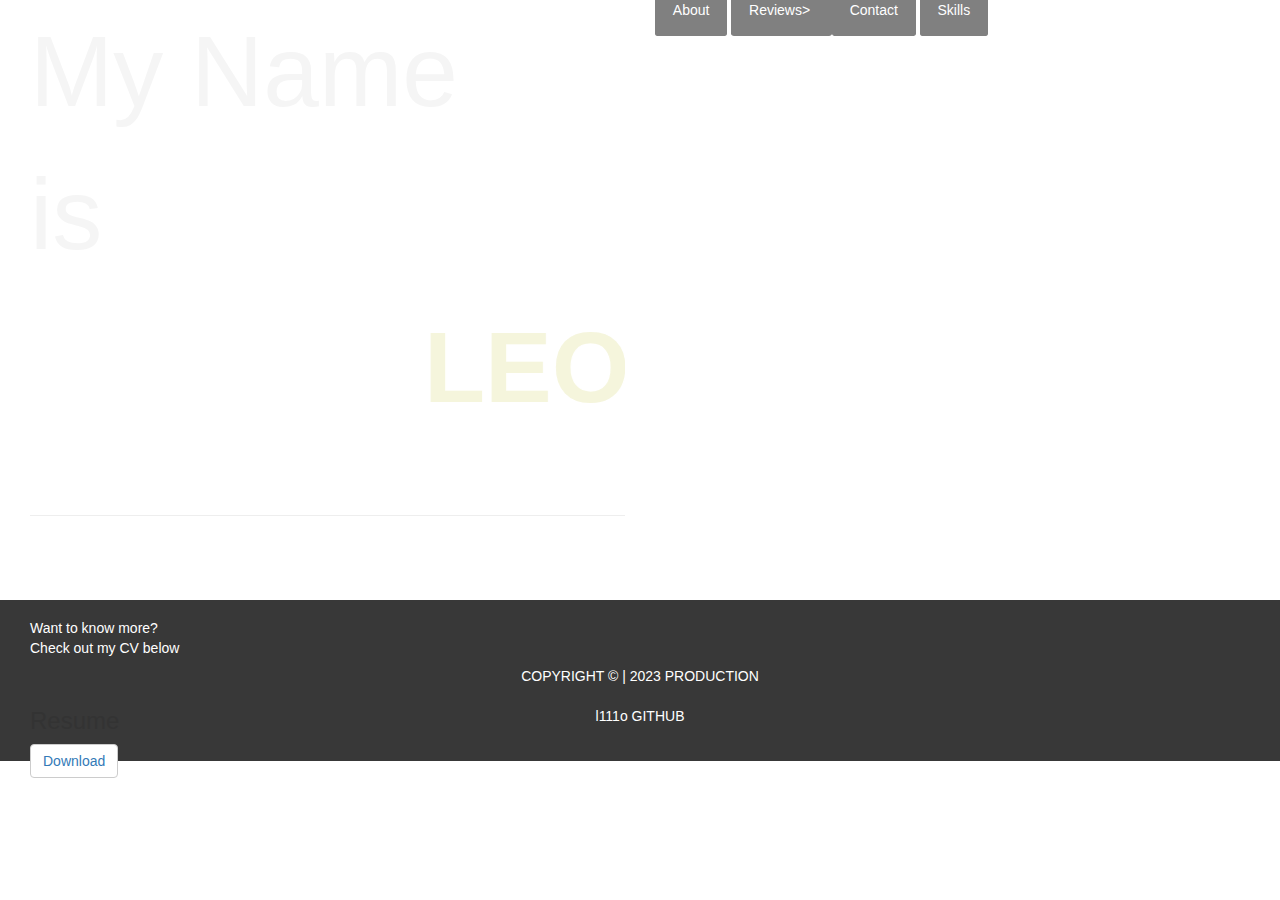
<file: index.html>
<!DOCTYPE html>
<html lang="en">
<head>
    <meta charset="UTF-8">
    <meta name="viewport" content="width=device-width, initial-scale=1.0">
    <title>My Portfolio</title>
    <link rel="stylesheet" href="style.css">
    <!-- Latest compiled and minified CSS -->
<link rel="stylesheet" href="https://maxcdn.bootstrapcdn.com/bootstrap/3.4.1/css/bootstrap.min.css">

<!-- jQuery library -->
<script src="https://ajax.googleapis.com/ajax/libs/jquery/3.7.1/jquery.min.js"></script>

<!-- Latest compiled JavaScript -->
<script src="https://maxcdn.bootstrapcdn.com/bootstrap/3.4.1/js/bootstrap.min.js"></script>
</head>
<body>
    <header id="header">
        <div class="container-fluid" id="cf-1">
            <div class="container" id="c-2">
                <p id="p">
                    My Name <br> is <div class="LEON"><marquee behavior="slide" scrollamount="25"><strong>LEON</strong></marquee></div>
                    <br>
                </p>
                <hr>
                <p id="p2">
                    Web Designer
                </p>
                <p id="p4">
                    Want to know more?
                    <br>
                    Check out my CV below
                </p>
                <br>
                <p id="p3">
                    <h3>Resume</h3>
                    <button class="btn btn-default"><a href="CV.png" download="CV">Download</a></button>
                </p>
            </div>
            <div class="container" id="c-1">
                <nav id="nav">
                    <a href="about.html" id="nav-link">About</a>
                    <a href="about.html" id="nav-link">Reviews>
                    <a href="about.html" id="nav-link">Contact</a>
                    <a href="about.html" id="nav-link">Skills</a>
                </nav>
            </div>
        </div>
    </header>
    <footer id="footer">
        <p id="p5">
            <br>
            <br>
           COPYRIGHT &copy; | 2023 PRODUCTION
           <br>
           <br>
           l111o GITHUB
        </p>
    </footer>
</body>
</html>
</file>
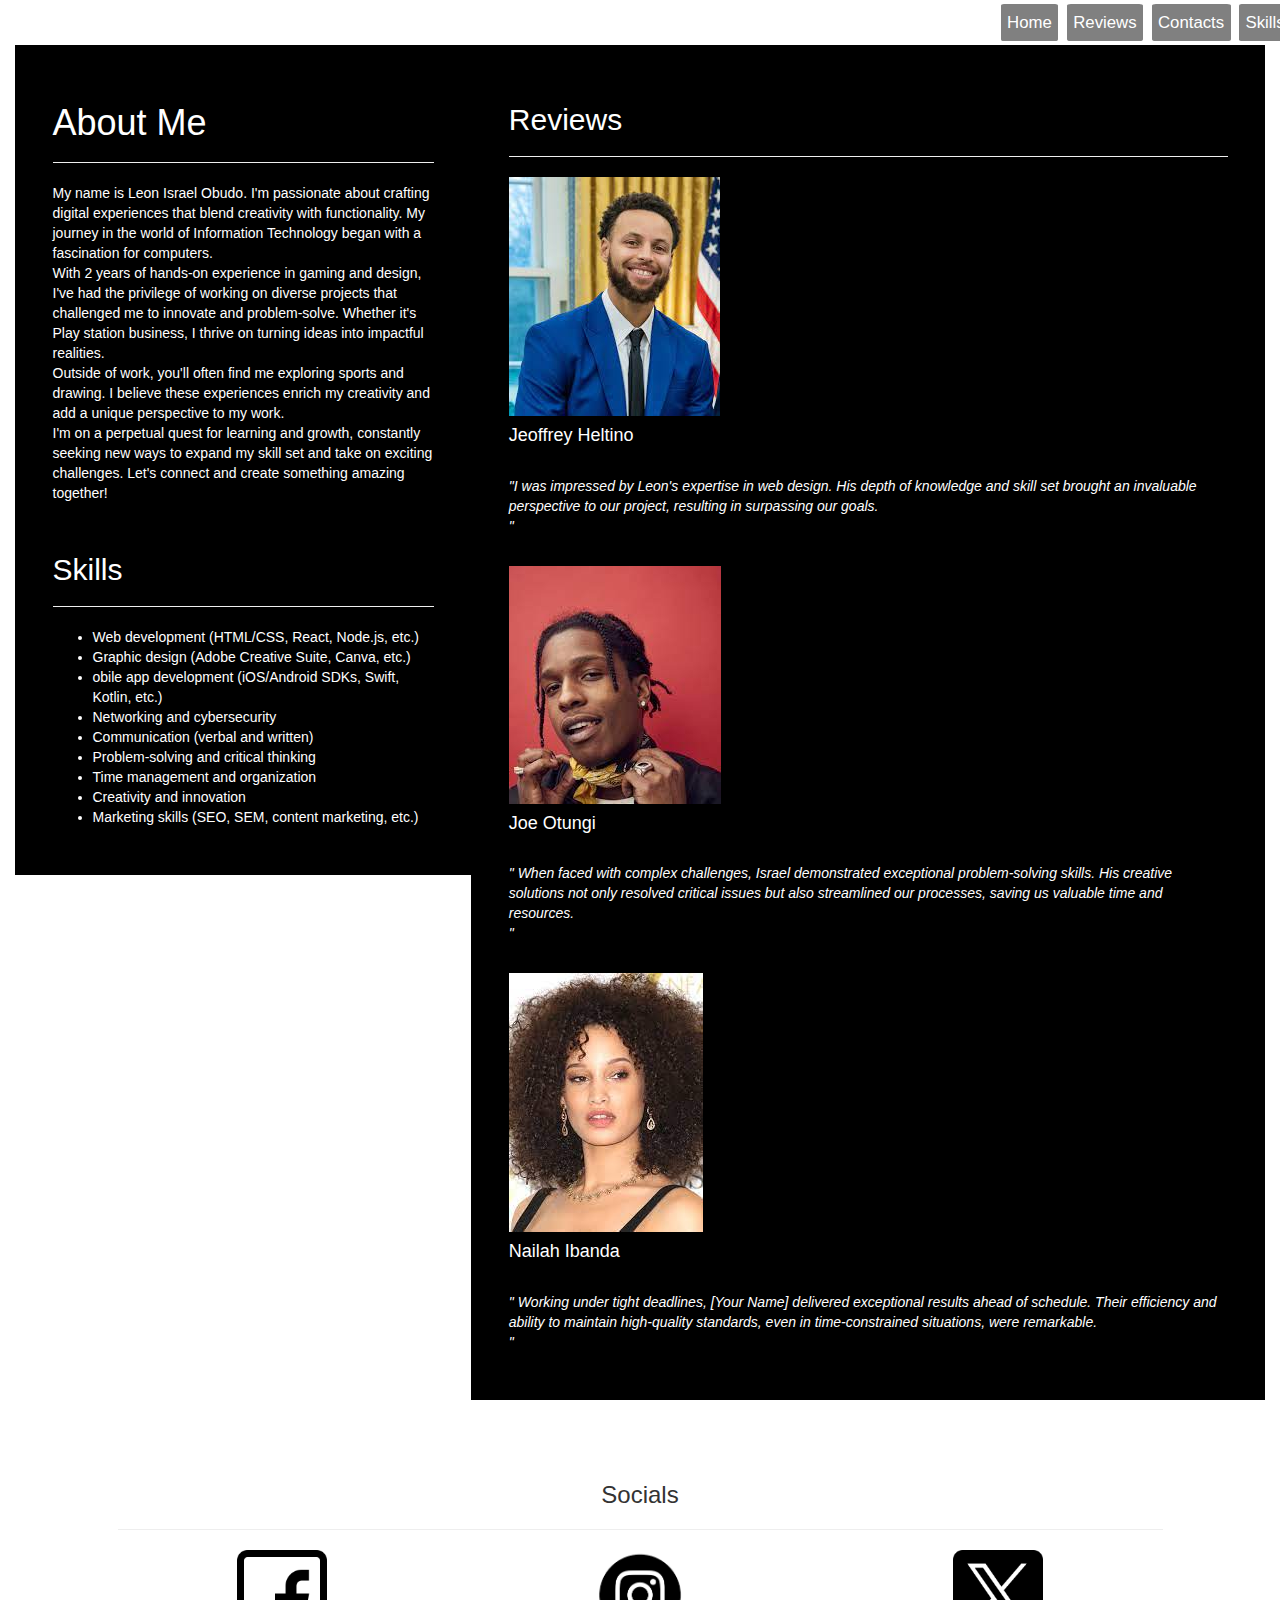
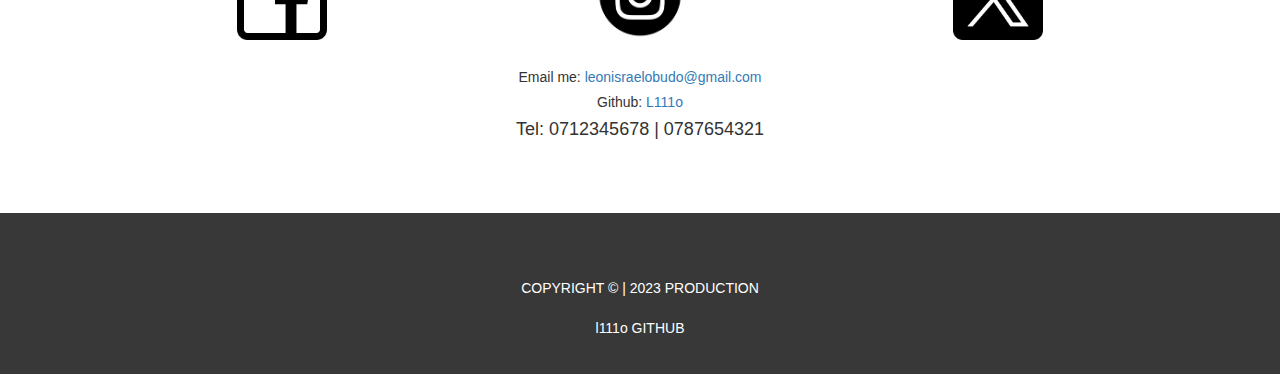
<file: about.html>
<!DOCTYPE html>
<html lang="en">
<head>
    <meta charset="UTF-8">
    <meta name="viewport" content="width=device-width, initial-scale=1.0">
    <title>About Me</title>
    <link rel="stylesheet" href="about.css">
    <!-- Latest compiled and minified CSS -->
<link rel="stylesheet" href="https://maxcdn.bootstrapcdn.com/bootstrap/3.4.1/css/bootstrap.min.css">

<!-- jQuery library -->
<script src="https://ajax.googleapis.com/ajax/libs/jquery/3.7.1/jquery.min.js"></script>

<!-- Latest compiled JavaScript -->
<script src="https://maxcdn.bootstrapcdn.com/bootstrap/3.4.1/js/bootstrap.min.js"></script>
</head>
<body>
    <div class="container-fluid" id="cf-1">
        <div class="container" id="c-1">
            <nav id="nav">
                <a href="index.html" id="nav-link">Home</a>
                <a href="#c-3" id="nav-link">Reviews</a>
                <a href="#c-4" id="nav-link">Contacts</a>
                <a href="#c-2" id="nav-link">Skills</a>
            </nav>
        </div>
    </div>
    <div class="container-fluid" id="cf-2">
        <div class="container" id="c-2">
            <h1>About Me</h1>
            <hr>
            <p>
                My name is Leon Israel Obudo. I'm passionate about crafting digital experiences that blend creativity with functionality. My journey in the world of Information Technology began with a fascination for computers.<br>

With 2 years of hands-on experience in gaming and design, I've had the privilege of working on diverse projects that challenged me to innovate and problem-solve. Whether it's Play station business, I thrive on turning ideas into impactful realities.
<br>
Outside of work, you'll often find me exploring sports and drawing. I believe these experiences enrich my creativity and add a unique perspective to my work.<br>

I'm on a perpetual quest for learning and growth, constantly seeking new ways to expand my skill set and take on exciting challenges. Let's connect and create something amazing together! <br>
            </p>
            <br>
            <h2>Skills</h2>
            <hr>
            <ul>
                <li>Web development (HTML/CSS, React, Node.js, etc.)</li>
                <li>Graphic design (Adobe Creative Suite, Canva, etc.)</li>
                <li>obile app development (iOS/Android SDKs, Swift, Kotlin, etc.)</li>
                <li>Networking and cybersecurity</li>
                <li>Communication (verbal and written)</li>
                <li>Problem-solving and critical thinking</li>
                <li>Time management and organization</li>
                <li>Creativity and innovation</li>
                <li>Marketing skills (SEO, SEM, content marketing, etc.)</li>
            </ul>
        </div>
        <div class="contaier" id="c-3">
            <h2>Reviews</h2>
            <hr>
            <div class="column">
                <p>
                    <img src="curry.jpeg" alt="image1">
                    <br>
                    <h4>Jeoffrey Heltino</h4>
                    <br>
                    <em>"I was impressed by Leon's expertise in web design. His depth of knowledge and skill set brought an invaluable perspective to our project, resulting in surpassing our goals.
                        <br> "</em>
                </p>
                <br>
                <p>
                    <img src="download.jpeg" alt="image1">
                    <br>
                    <h4>Joe Otungi</h4>
                    <br>
                    <em>" When faced with complex challenges, Israel demonstrated exceptional problem-solving skills. His creative solutions not only resolved critical issues but also streamlined our processes, saving us valuable time and resources.<br> "</em>
                </p>
                <br>
                <p>
                    <img src="elarica.jpeg" alt="image1">
                    <br>
                    <h4>Nailah Ibanda</h4>
                    <br>
                    <em>" Working under tight deadlines, [Your Name] delivered exceptional results ahead of schedule. Their efficiency and ability to maintain high-quality standards, even in time-constrained situations, were remarkable. <br> "</em>
                </p>
            </div>
        </div>
    </div>
    <div class="container-fluid" id="cf-3">
        <div class="container" id="c-4">
            <h3>Socials</h3>
            <hr>
            <div class="row">
                <div class="col-md-4">
                    <a href="https://web.facebook.com/profile.php?id=100010821731201"><img id="img" src="Assets/facebook.png" alt="facebook"></a>
                </div>
                <div class="col-md-4">
                    <a href="https://www.instagram.com/__leon._/"><img src="Assets/instagram.png" id="img" alt="instagram"></a>
                </div>
                <div class="col-md-4">
                    <a href="https://twitter.com/LeonObudo"><img src="Assets/twitter.png" id="img" alt="twitter"> </a>
                </div>
            </div>
            <br>
            
            <div>
                <h5>Email me: <a href="mailto:leonisraelobudo@gmail.com">leonisraelobudo@gmail.com</a></h5>
                
                <h5>Github: <a href="https://github.com/l111o">L111o</a></h5>
                
                <h4>Tel: 0712345678 | 0787654321</h4>
            </div>
        </div>
    </div>
    <footer id="footer">
        <p id="p5">
            <br>
            <br>
           COPYRIGHT &copy; | 2023 PRODUCTION
           <br>
           <br>
           l111o GITHUB
        </p>
    </footer>
</body>
</html>
</file>
<file: style.css>
#cf-1{
    display: flex;
    background-image: url(https://images.pexels.com/photos/7974/pexels-photo.jpg?auto=compress&cs=tinysrgb&w=1260&h=750&dpr=1);
    height: 600px;
    background-size: cover;
    justify-content: space-between;
    background-position: top;
}

#p{
    font-size: 100px;
    color: whitesmoke;
}

#p2{
    font-size: 50px;
    color: white;
}
#p3{
    color: white;
}


#p4{
    color: white;
}

#nav-link{
    color: white;
    padding: 3%;
    margin-top: 4%;
    background-color: grey;
    border-radius: 5%;
}

#nav-link:hover{
    background-color: white;
    color: black;
    font-weight: bolder;
}

#footer{
    background-color: rgba(0, 0, 0, 0.781);
    color: white;
    text-align: center;
    padding: 2%;
}
.LEON{
    font-size: 100px;
    color: beige;
}
</file>
<file: about.css>
#cf-2{
    display: flex;
    
}
#c-2{
    background-color: black;
    color: white;
    padding: 3%;
    width: 65%;
    height: max-content;
}
#c-3{
    background-color: black;
    padding: 3%;
    color: white;
    
}

#nav{
    float: right;
    display: flex;
}

#nav-link{
    background-color: grey;
    color: white;
    font-weight: 200px;
    margin: 2%;
    padding: 3%;
    border-radius: 5%;
    font-size: larger;
}
#nav-link:hover{
    background-color: black;
    color: white;
}


#img{
    height: 10vh;
}

#img:hover{
    background-color: goldenrod;
    border-radius: 12%;
}

#c-4{
    padding: 5%;
    align-items: center;
    text-align: center;
}

#footer{
    background-color: rgba(0, 0, 0, 0.781);
    color: white;
    text-align: center;
    padding: 2%;
}
background-color: blue;
</file>
